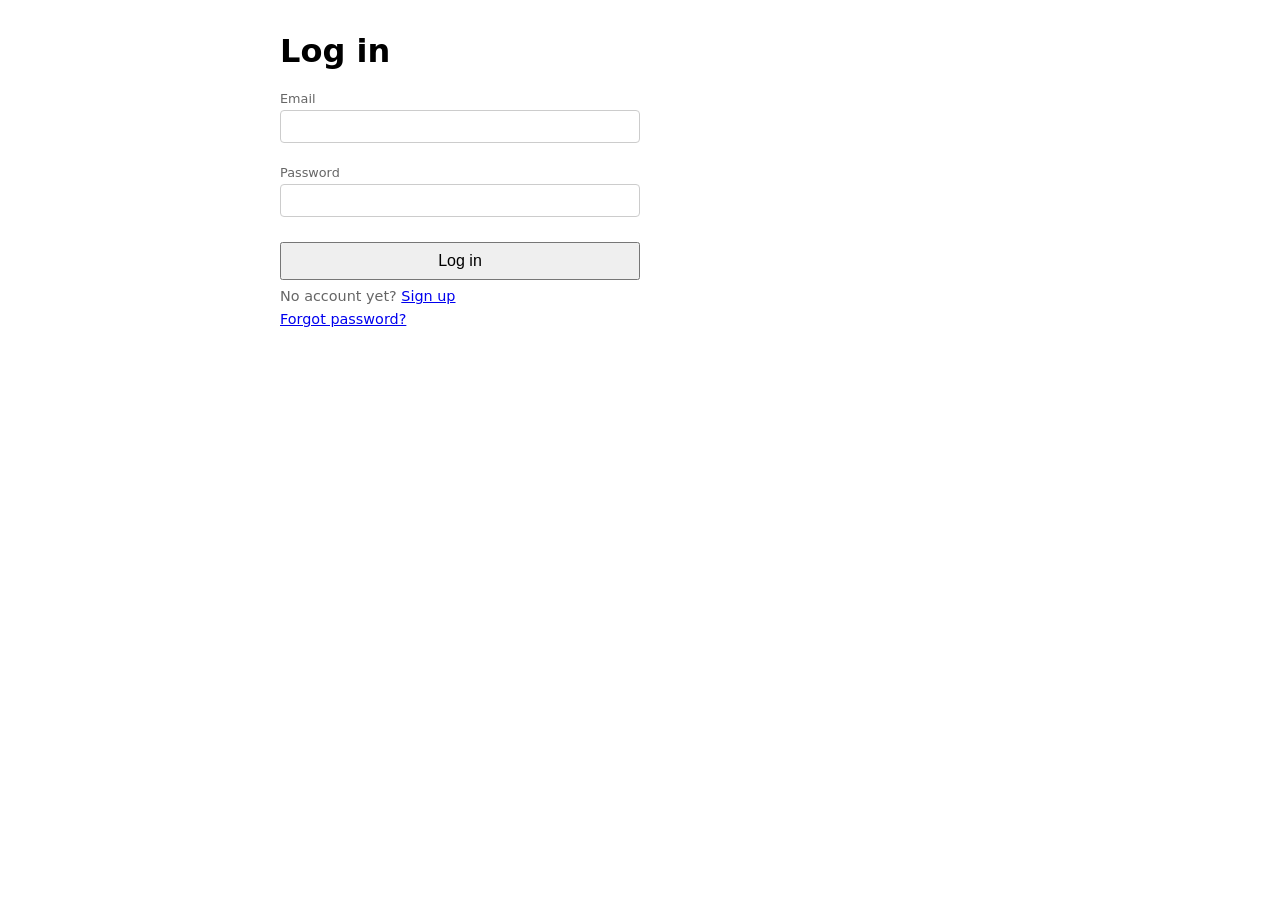
<file: frontend/index.html>
<!doctype html>
<html lang="en">
<head>
  <meta charset="UTF-8" />
  <meta name="viewport" content="width=device-width, initial-scale=1.0" />
  <title>CV Maker - Job Search</title>
  <link rel="stylesheet" href="style.css" />
</head>
<body>
  <main class="container">
    <nav class="top-nav">
      <a href="index.html" class="active">Job Search</a>
      <a href="cv.html">Upload CV</a>
      <a href="learning.html">Skills to Learn</a>
      <a href="jobs.html">Tailored CVs</a>
      <a href="board.html">Board</a>
      <a href="settings.html">Settings</a>
      <span id="account-bar" class="account-bar"></span>
    </nav>
    <h1>Job Search</h1>

    <form id="url-form">
      <input
        type="url"
        id="linkedin-url"
        placeholder="Paste a LinkedIn job search URL to fill the form below"
      />
      <button type="submit">Fill from URL</button>
    </form>
    <p id="url-status"></p>

    <form id="search-form">
      <input type="text" id="search-term" placeholder="Job title or keywords" required />
      <input type="text" id="location" placeholder="Location (optional)" />
      <select id="site-name">
        <option value="indeed" selected>Indeed</option>
        <option value="linkedin">LinkedIn</option>
        <option value="zip_recruiter">ZipRecruiter</option>
        <option value="glassdoor">Glassdoor</option>
        <option value="google">Google</option>
      </select>
      <input
        type="text"
        id="country-indeed"
        placeholder="Country for Indeed/Glassdoor (default USA)"
      />

      <input
        type="number"
        id="hours-old"
        placeholder="Posted within (hours)"
        min="1"
        list="hours-old-presets"
      />
      <datalist id="hours-old-presets">
        <option value="5"></option>
        <option value="24"></option>
        <option value="72"></option>
        <option value="168"></option>
        <option value="720"></option>
      </datalist>

      <select id="job-type">
        <option value="" selected>Any job type</option>
        <option value="fulltime">Full-time</option>
        <option value="parttime">Part-time</option>
        <option value="contract">Contract</option>
        <option value="temporary">Temporary</option>
        <option value="internship">Internship</option>
        <option value="volunteer">Volunteer</option>
      </select>

      <input type="number" id="distance" placeholder="Distance (miles)" min="0" />

      <label><input type="checkbox" id="is-remote" /> Remote only</label>
      <label><input type="checkbox" id="easy-apply" /> Easy apply only</label>

      <input
        type="text"
        id="include-keywords"
        placeholder="Must include (comma-separated)"
      />
      <input
        type="text"
        id="exclude-keywords"
        placeholder="Exclude jobs with (comma-separated)"
      />

      <button type="submit">Search</button>
    </form>
    <p class="hint keyword-hint">
      Include/exclude match against each job's title, description, and
      company — checked after scraping, since most job boards don't
      support this in their own search. Indeed and Glassdoor also search
      a specific country's site — set "Country for Indeed/Glassdoor" to
      match your Location (e.g. "Germany"), or you'll silently get 0
      results even though jobs exist. LinkedIn and Google aren't affected
      by this.
    </p>
    <p id="status"></p>

    <details class="add-job-details">
      <summary>+ Search didn't find it? Add a job from Indeed / Glassdoor / any URL or pasted text</summary>
      <form id="add-job-form" class="cv-edit-form">
        <label class="field"><span>Job URL (optional)</span>
          <div class="url-fetch-row">
            <input type="url" id="add-job-url" placeholder="https://www.indeed.com/viewjob?jk=..." />
            <button type="button" id="fetch-job-url-btn">Fetch details</button>
          </div>
        </label>
        <p id="fetch-job-status" class="hint"></p>
        <label class="field"><span>Job title</span><input type="text" id="add-job-title" required /></label>
        <label class="field"><span>Company</span><input type="text" id="add-job-company" /></label>
        <label class="field"><span>Location</span><input type="text" id="add-job-location" /></label>
        <label class="field"><span>Job description / posting text</span>
          <textarea id="add-job-description" rows="6" placeholder="Paste it here if 'Fetch details' can't reach the page"></textarea>
        </label>
        <button type="button" id="fetch-wrong-btn" class="link-btn" hidden>Does that look wrong? Clear it and paste the title/description in yourself</button>
        <button type="submit">Add to results below</button>
      </form>
    </details>

    <div id="score-bar" class="score-bar" hidden>
      <span>Check match against:</span>
      <select id="score-cv-select"></select>
    </div>
    <p class="hint score-hint" hidden id="score-hint">
      Click "Check match?" on a job you're interested in — only that one
      job gets scored, so you're not spending tokens on results you'd
      skip anyway.
    </p>

    <ul id="results"></ul>
  </main>
  <script src="auth.js"></script>
  <script>if (!requireAuth()) document.querySelector("main").hidden = true;</script>
  <script src="app.js"></script>
</body>
</html>
</file>
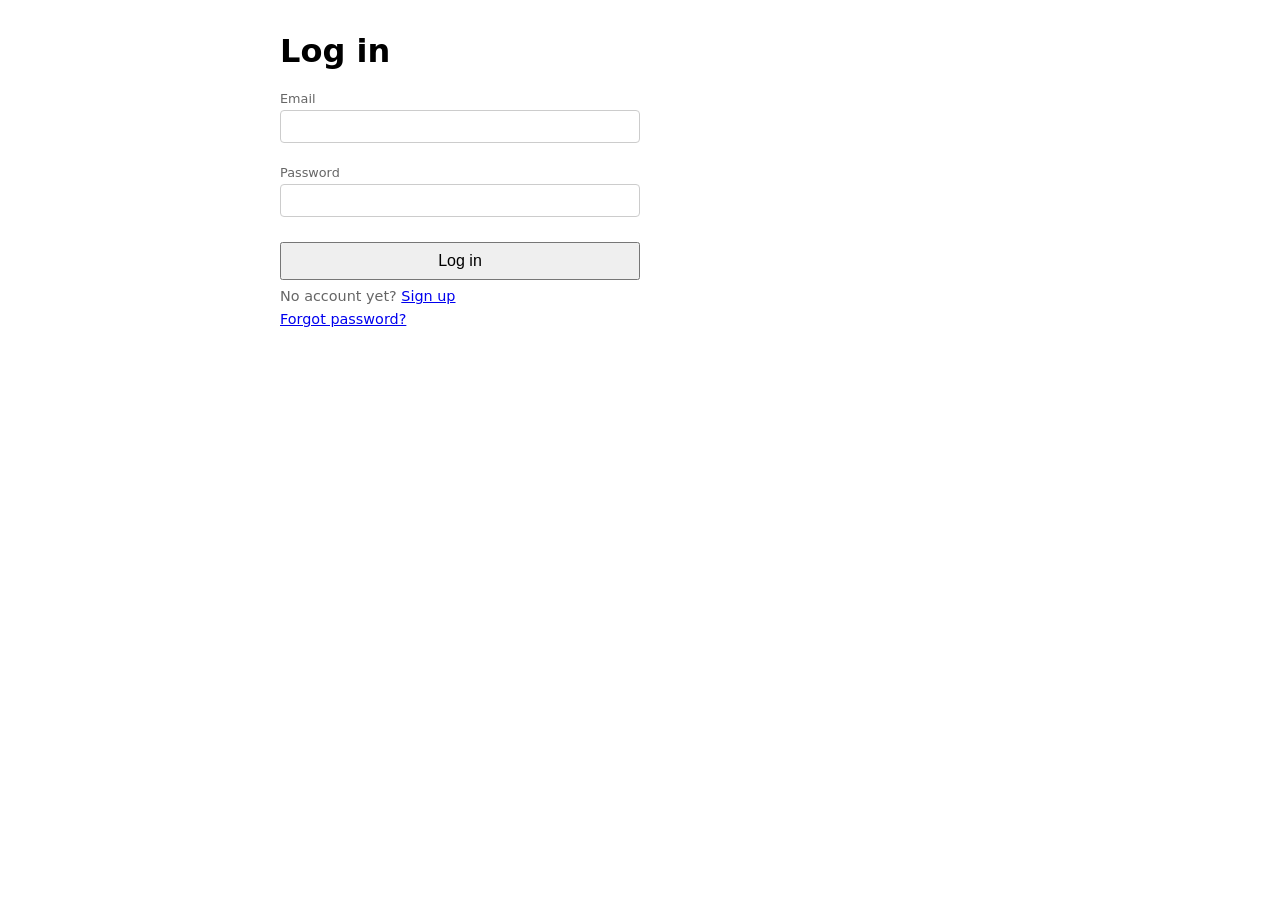
<file: frontend/board.html>
<!doctype html>
<html lang="en">
<head>
  <meta charset="UTF-8" />
  <meta name="viewport" content="width=device-width, initial-scale=1.0" />
  <title>CV Maker - Job Board</title>
  <link rel="stylesheet" href="style.css" />
</head>
<body class="board-page">
  <main class="container board-container">
    <nav class="top-nav">
      <a href="index.html">Job Search</a>
      <a href="cv.html">Upload CV</a>
      <a href="learning.html">Skills to Learn</a>
      <a href="jobs.html">Tailored CVs</a>
      <a href="board.html" class="active">Board</a>
      <a href="settings.html">Settings</a>
      <span id="account-bar" class="account-bar"></span>
    </nav>
    <h1>Job Board</h1>
    <p class="hint">
      Drag a card to move it through your pipeline, or use the arrow buttons
      on smaller screens. Click a card to open the job and its tailored CVs.
    </p>
    <p id="board-status" class="hint"></p>
    <div id="board" class="board"></div>
  </main>
  <script src="auth.js"></script>
  <script>if (!requireAuth()) document.querySelector("main").hidden = true;</script>
  <script src="board.js"></script>
</body>
</html>
</file>
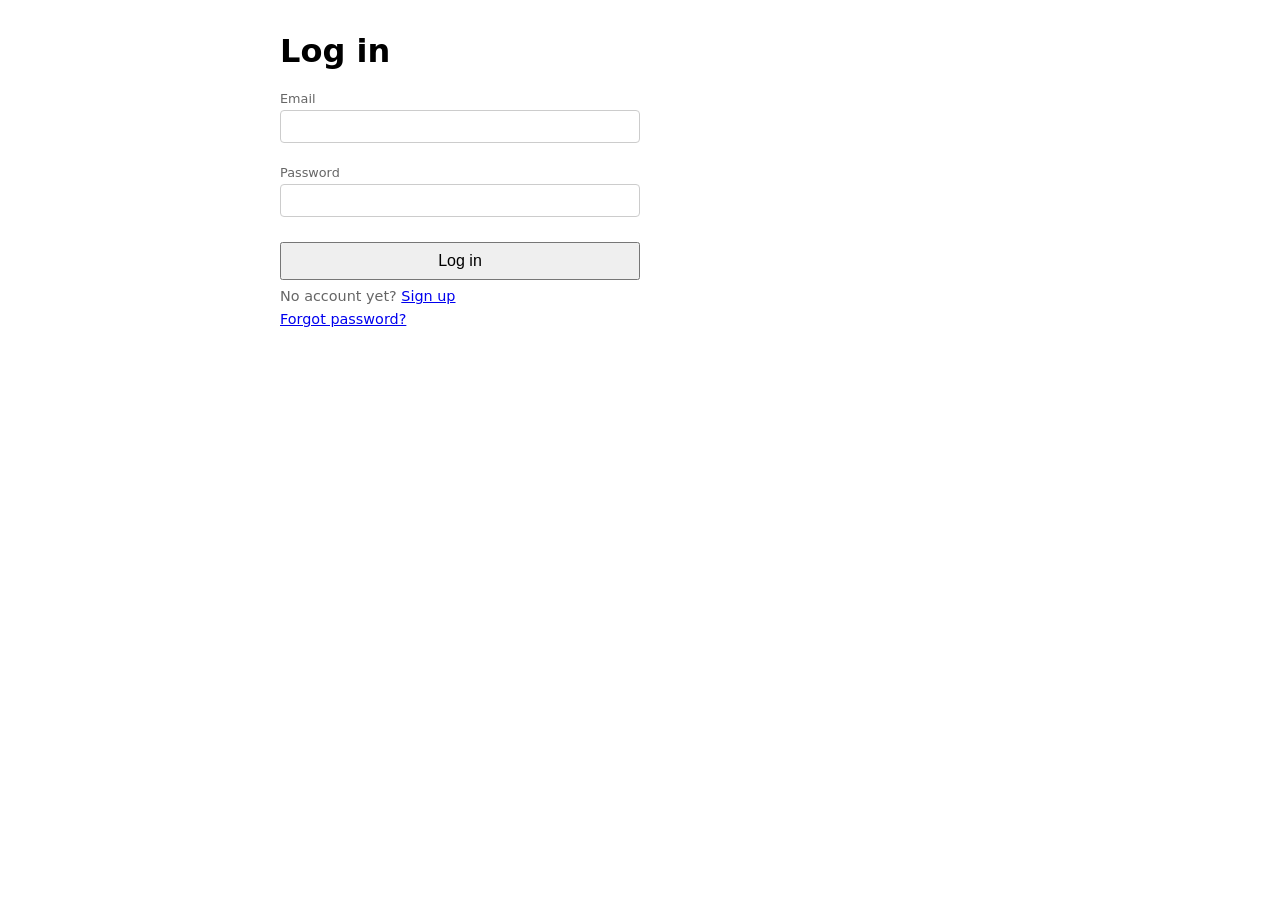
<file: frontend/cv.html>
<!doctype html>
<html lang="en">
<head>
  <meta charset="UTF-8" />
  <meta name="viewport" content="width=device-width, initial-scale=1.0" />
  <title>CV Maker - Upload CV</title>
  <link rel="stylesheet" href="style.css" />
</head>
<body>
  <main class="container">
    <nav class="top-nav">
      <a href="index.html">Job Search</a>
      <a href="cv.html" class="active">Upload CV</a>
      <a href="learning.html">Skills to Learn</a>
      <a href="jobs.html">Tailored CVs</a>
      <a href="board.html">Board</a>
      <a href="settings.html">Settings</a>
      <span id="account-bar" class="account-bar"></span>
    </nav>
    <h1>Upload CV</h1>
    <ol class="csv-steps">
      <li>
        <a id="download-template-link" href="#" download="cv_template.json">Download the JSON template</a>
      </li>
      <li>
        Give it to an AI assistant (ChatGPT, Claude, etc.) along with your
        resume, and ask it to fill in the template — for example:
        <blockquote class="prompt-example">
          "Here's a JSON template for a resume and my resume text/file. Fill
          in the template with my information, following the same
          structure exactly (same keys, same nesting) — add as many
          <code>work_experience</code>/<code>education</code>/
          <code>training_and_projects</code>/<code>languages</code> entries
          and <code>experiences</code> bullets as needed, and give me back
          the completed JSON file."
        </blockquote>
      </li>
      <li>Upload the completed JSON below.</li>
    </ol>

    <form id="cv-upload-form">
      <input type="file" id="cv-file" accept="application/json,.json" />
      <button type="submit">Import JSON</button>
    </form>
    <p id="cv-status"></p>

    <form id="cv-edit-form" class="cv-edit-form" hidden>
      <label class="field">
        <span>CV name</span>
        <input type="text" data-field="filename" placeholder="e.g. My CV" />
      </label>

      <h2>Personal information</h2>
      <div class="field-grid">
        <label class="field"><span>Name</span><input type="text" data-field="personal.name" /></label>
        <label class="field"><span>Email</span><input type="text" data-field="personal.email" /></label>
        <label class="field"><span>Phone</span><input type="text" data-field="personal.phone" /></label>
        <label class="field"><span>Location</span><input type="text" data-field="personal.location" /></label>
      </div>

      <h2>Work experience</h2>
      <div id="work-entries" class="entry-list-edit"></div>
      <button type="button" class="add-entry-btn" id="add-work-btn">+ Add work experience</button>

      <h2>Education</h2>
      <div id="education-entries" class="entry-list-edit"></div>
      <button type="button" class="add-entry-btn" id="add-education-btn">+ Add education</button>

      <h2>Training &amp; projects</h2>
      <div id="training-entries" class="entry-list-edit"></div>
      <button type="button" class="add-entry-btn" id="add-training-btn">+ Add training/project</button>

      <h2>Languages</h2>
      <div id="language-entries" class="entry-list-edit"></div>
      <button type="button" class="add-entry-btn" id="add-language-btn">+ Add language</button>

      <h2>Tools</h2>
      <p class="hint">Grouped by category (e.g. "ai_automation") — add as many categories as you like.</p>
      <div id="tools-container" class="entry-list-edit"></div>
      <button type="button" class="add-entry-btn" id="add-tool-category-btn">+ Add tool category</button>

      <div class="save-bar">
        <button type="submit">Save changes</button>
        <a id="export-json-link" href="#" hidden>Export as JSON</a>
        <span id="save-status"></span>
      </div>
    </form>
  </main>
  <script src="auth.js"></script>
  <script>if (!requireAuth()) document.querySelector("main").hidden = true;</script>
  <script src="cv.js"></script>
</body>
</html>
</file>
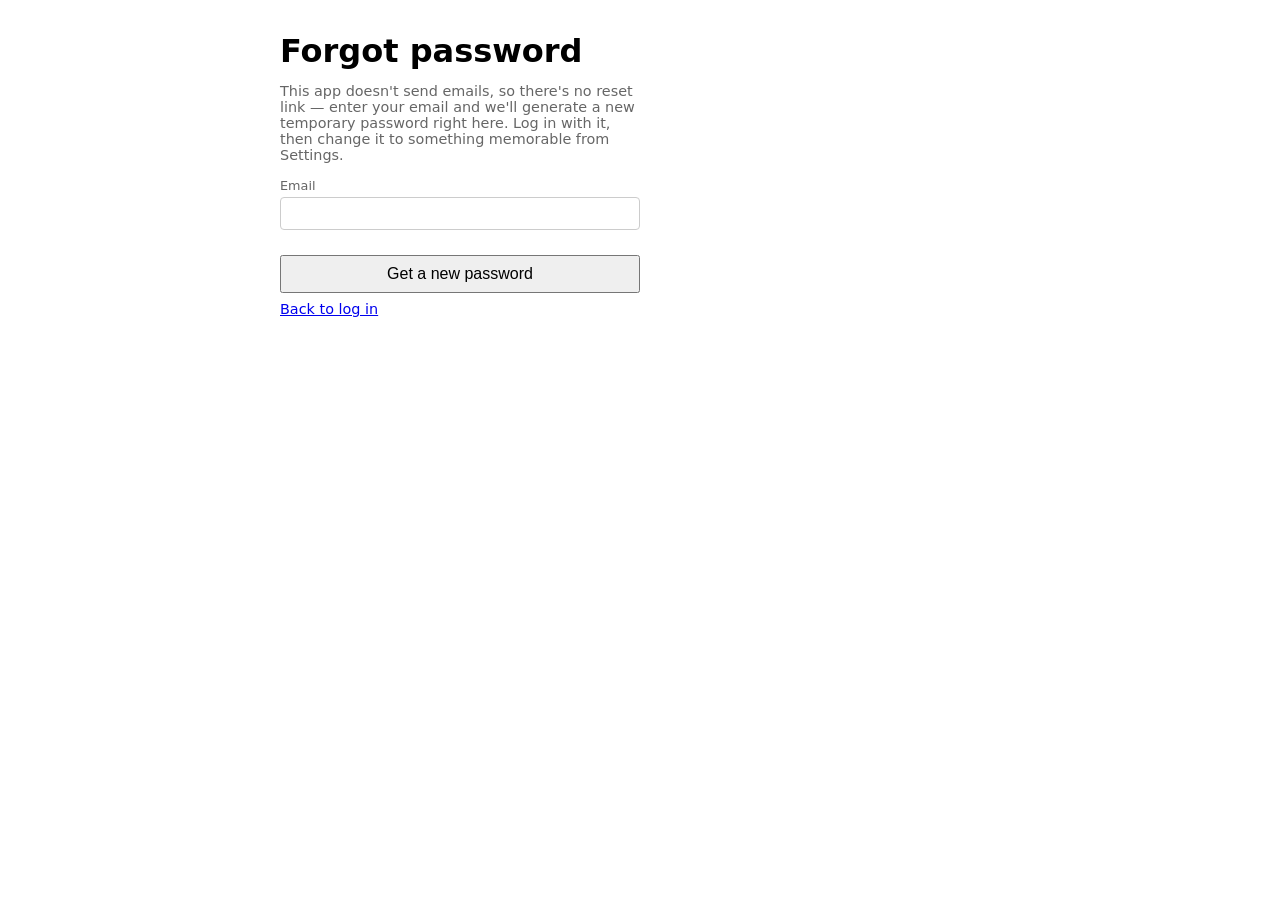
<file: frontend/forgot-password.html>
<!doctype html>
<html lang="en">
<head>
  <meta charset="UTF-8" />
  <meta name="viewport" content="width=device-width, initial-scale=1.0" />
  <title>CV Maker - Forgot Password</title>
  <link rel="stylesheet" href="style.css" />
</head>
<body>
  <main class="container auth-container">
    <h1>Forgot password</h1>
    <p class="hint">
      This app doesn't send emails, so there's no reset link — enter your
      email and we'll generate a new temporary password right here.
      Log in with it, then change it to something memorable from Settings.
    </p>
    <form id="forgot-form" class="auth-form">
      <label class="field">
        <span>Email</span>
        <input type="email" id="forgot-email" required autocomplete="email" />
      </label>
      <button type="submit">Get a new password</button>
    </form>
    <p id="forgot-status" class="hint"></p>
    <div id="temp-password-box" class="temp-password-box" hidden>
      <p class="hint">Your new temporary password:</p>
      <p id="temp-password-value" class="temp-password-value"></p>
      <p class="hint">Copy it now, then <a href="login.html">log in</a> and change it in Settings.</p>
    </div>
    <p class="hint"><a href="login.html">Back to log in</a></p>
  </main>
  <script src="auth.js"></script>
  <script>
    const forgotForm = document.getElementById("forgot-form");
    const forgotStatusEl = document.getElementById("forgot-status");
    const tempPasswordBox = document.getElementById("temp-password-box");
    const tempPasswordValue = document.getElementById("temp-password-value");

    forgotForm.addEventListener("submit", async (event) => {
      event.preventDefault();
      const email = document.getElementById("forgot-email").value.trim();
      forgotStatusEl.textContent = "Generating a new password…";
      tempPasswordBox.hidden = true;

      try {
        const response = await fetch(`${API_BASE}/api/auth/forgot-password`, {
          method: "POST",
          headers: { "Content-Type": "application/json" },
          body: JSON.stringify({ email }),
        });
        if (!response.ok) {
          const errorBody = await response.json().catch(() => ({}));
          throw new Error(errorBody.detail || `Request failed with ${response.status}`);
        }
        const data = await response.json();
        forgotStatusEl.textContent = "";
        tempPasswordValue.textContent = data.temporary_password;
        tempPasswordBox.hidden = false;
      } catch (err) {
        forgotStatusEl.textContent = `Error: ${err.message}`;
      }
    });
  </script>
</body>
</html>
</file>
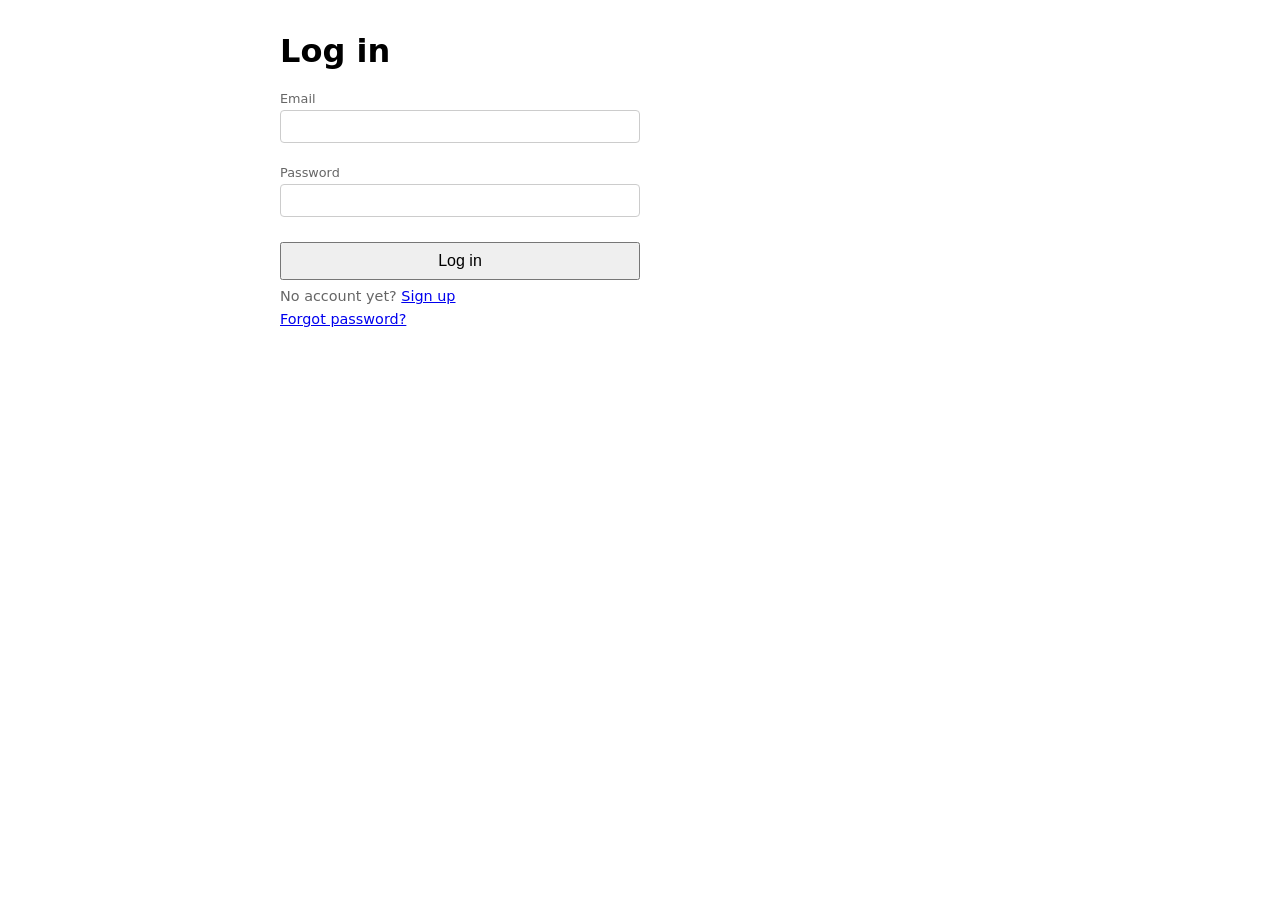
<file: frontend/job-detail.html>
<!doctype html>
<html lang="en">
<head>
  <meta charset="UTF-8" />
  <meta name="viewport" content="width=device-width, initial-scale=1.0" />
  <title>CV Maker - Tailored CV</title>
  <link rel="stylesheet" href="style.css" />
</head>
<body>
  <main class="container tailoring-page">
    <nav class="top-nav no-print">
      <a href="index.html">Job Search</a>
      <a href="cv.html">Upload CV</a>
      <a href="learning.html">Skills to Learn</a>
      <a href="jobs.html" class="active">Tailored CVs</a>
      <a href="board.html">Board</a>
      <a href="settings.html">Settings</a>
      <span id="account-bar" class="account-bar"></span>
    </nav>

    <div class="no-print">
      <p><a href="jobs.html">&larr; Back to Tailored CVs</a></p>
      <h1 id="job-title-heading">Loading…</h1>
      <p id="job-meta" class="hint"></p>

      <section id="match-section">
        <h2>Resume Match</h2>
        <p id="match-status" class="hint">Analyzing…</p>
        <div id="match-content" hidden>
          <div class="match-score-row">
            <div class="match-score-bar"><div id="match-score-fill" class="match-score-fill"></div></div>
            <span id="match-score-label" class="match-score-label"></span>
          </div>
          <div class="match-columns">
            <div>
              <h3 class="match-col-strong">Strong matches</h3>
              <ul id="match-strong" class="match-col-list"></ul>
            </div>
            <div>
              <h3 class="match-col-partial">Partial</h3>
              <ul id="match-partial" class="match-col-list"></ul>
            </div>
            <div>
              <h3 class="match-col-missing">Missing</h3>
              <ul id="match-missing" class="missing-list"></ul>
              <p class="hint">Missing doesn't mean disqualifying — it's just what we couldn't find evidence for.</p>
            </div>
          </div>
          <p id="match-ats" class="hint"></p>
        </div>
      </section>

      <section id="evidence-section" hidden>
        <h2>Which experience was used
          <button id="toggle-evidence-btn" class="link-btn" type="button">Show details</button>
        </h2>
        <div id="evidence-list" class="entry-list-edit" hidden></div>
      </section>

      <section id="generate-section">
        <button id="generate-btn" type="button" class="add-entry-btn" disabled>Generate Tailored CV</button>
        <p id="generate-status" class="hint"></p>
      </section>
    </div>

    <section id="cv-review-section" hidden>
      <div class="tailoring-layout">
        <div class="cv-preview-col">
          <div class="cv-preview-toolbar no-print">
            <select id="version-select"></select>
            <button id="edit-toggle-btn" type="button" class="add-entry-btn">Edit</button>
            <button id="save-cv-btn" type="button" class="add-entry-btn" hidden>Save changes</button>
            <a id="export-cv-link" href="#" class="add-entry-btn">Export JSON</a>
            <button id="print-cv-btn" type="button" class="add-entry-btn">Print / Save PDF</button>
          </div>
          <p id="cv-save-status" class="hint no-print"></p>
          <div id="cv-preview" class="cv-document"></div>
        </div>
        <aside class="cv-sidebar no-print">
          <h3>Generation info</h3>
          <dl id="sidebar-info" class="sidebar-dl"></dl>
        </aside>
      </div>
    </section>
  </main>
  <script src="auth.js"></script>
  <script>if (!requireAuth()) document.querySelector("main").hidden = true;</script>
  <script src="job-detail.js"></script>
</body>
</html>
</file>
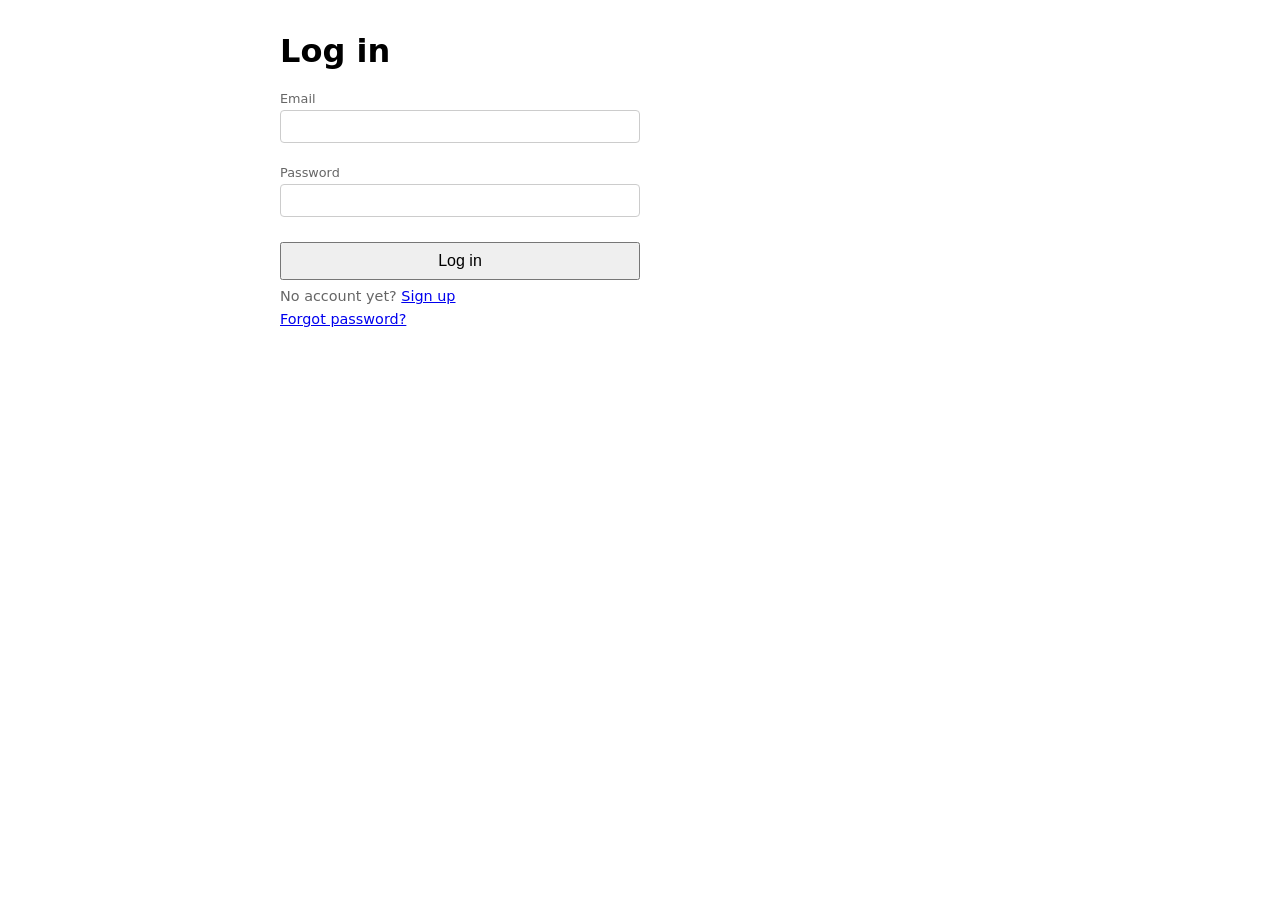
<file: frontend/jobs.html>
<!doctype html>
<html lang="en">
<head>
  <meta charset="UTF-8" />
  <meta name="viewport" content="width=device-width, initial-scale=1.0" />
  <title>CV Maker - Tailored CVs</title>
  <link rel="stylesheet" href="style.css" />
</head>
<body>
  <main class="container">
    <nav class="top-nav">
      <a href="index.html">Job Search</a>
      <a href="cv.html">Upload CV</a>
      <a href="learning.html">Skills to Learn</a>
      <a href="jobs.html" class="active">Tailored CVs</a>
      <a href="board.html">Board</a>
      <a href="settings.html">Settings</a>
      <span id="account-bar" class="account-bar"></span>
    </nav>
    <h1>Tailored CVs</h1>
    <p class="hint">
      Jobs you've saved for tailoring. Open one to see how your resume
      matches, then generate a CV built specifically for it. This also
      works for Indeed, Glassdoor, or any job board that Job Search can't
      scrape directly — paste the listing's URL or its text below.
    </p>

    <details class="add-job-details" open>
      <summary>+ Add a job from Indeed / Glassdoor / any URL or pasted text</summary>
      <form id="add-job-form" class="cv-edit-form">
        <label class="field"><span>CV to use</span>
          <select id="add-job-cv-select"></select>
        </label>
        <label class="field"><span>Job URL (optional)</span>
          <div class="url-fetch-row">
            <input type="url" id="add-job-url" placeholder="https://www.indeed.com/viewjob?jk=..." />
            <button type="button" id="fetch-job-url-btn">Fetch details</button>
          </div>
        </label>
        <p id="fetch-job-status" class="hint"></p>
        <label class="field"><span>Job title</span><input type="text" id="add-job-title" required /></label>
        <label class="field"><span>Company</span><input type="text" id="add-job-company" /></label>
        <label class="field"><span>Location</span><input type="text" id="add-job-location" /></label>
        <label class="field"><span>Job description / posting text</span>
          <textarea id="add-job-description" rows="6" placeholder="Paste it here if 'Fetch details' can't reach the page"></textarea>
        </label>
        <button type="button" id="fetch-wrong-btn" class="link-btn" hidden>Does that look wrong? Clear it and paste the title/description in yourself</button>
        <button type="submit">Save &amp; analyze</button>
      </form>
      <p id="add-job-status" class="hint"></p>
    </details>

    <ul id="jobs-list" class="entry-list-edit"></ul>
    <p id="jobs-status" class="hint"></p>
  </main>
  <script src="auth.js"></script>
  <script>if (!requireAuth()) document.querySelector("main").hidden = true;</script>
  <script src="jobs.js"></script>
</body>
</html>
</file>
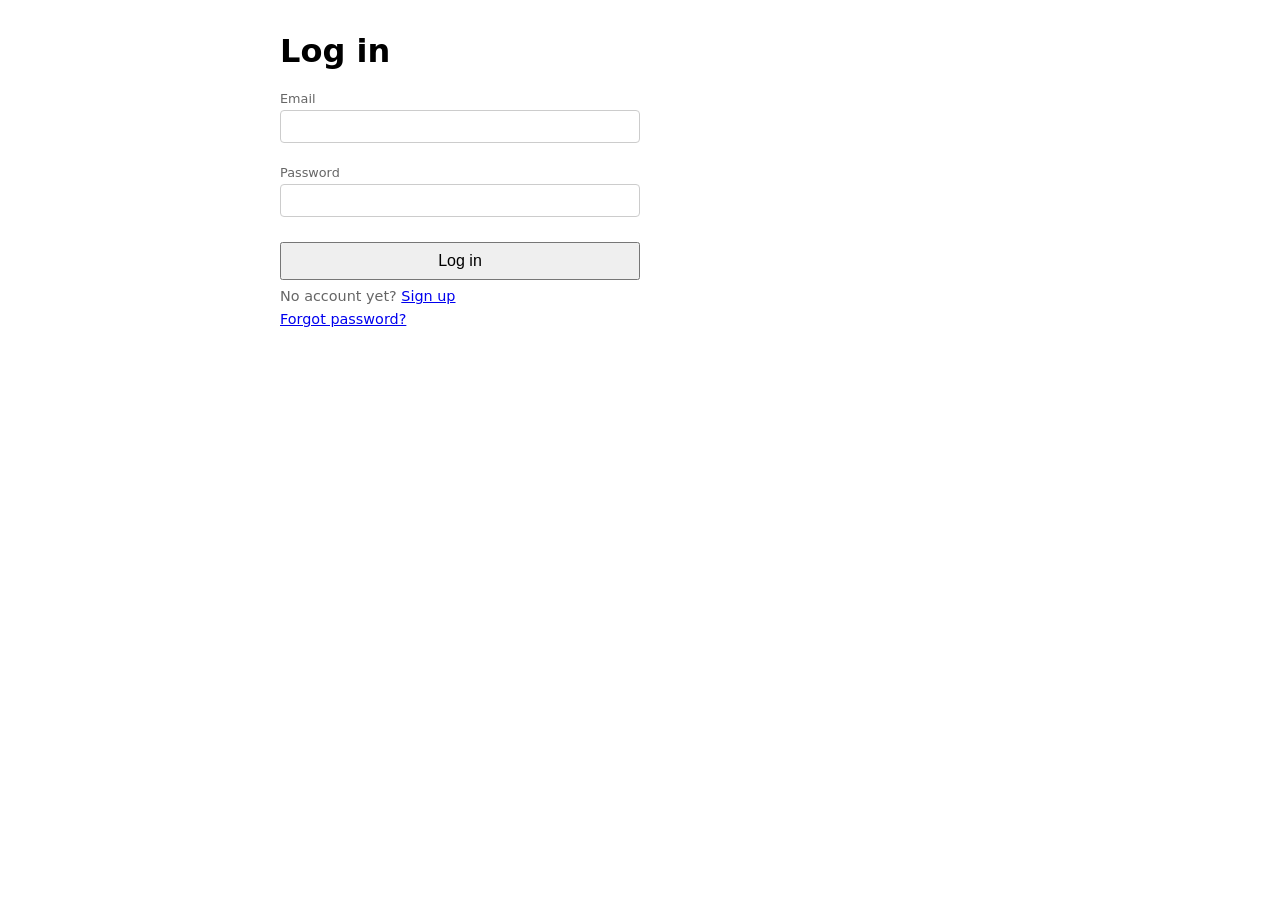
<file: frontend/learning.html>
<!doctype html>
<html lang="en">
<head>
  <meta charset="UTF-8" />
  <meta name="viewport" content="width=device-width, initial-scale=1.0" />
  <title>CV Maker - Skills to Learn</title>
  <link rel="stylesheet" href="style.css" />
</head>
<body>
  <main class="container">
    <nav class="top-nav">
      <a href="index.html">Job Search</a>
      <a href="cv.html">Upload CV</a>
      <a href="learning.html" class="active">Skills to Learn</a>
      <a href="jobs.html">Tailored CVs</a>
      <a href="board.html">Board</a>
      <a href="settings.html">Settings</a>
      <span id="account-bar" class="account-bar"></span>
    </nav>
    <h1>Skills to Learn</h1>
    <p class="hint">
      Things you don't have yet, flagged while checking job matches. The
      "seen" count goes up each time the same gap turns up again from a
      different job — a good signal for what's worth prioritizing.
    </p>

    <div class="score-bar" id="learning-cv-bar">
      <span>CV:</span>
      <select id="learning-cv-select"></select>
    </div>
    <p id="learning-status" class="hint"></p>

    <ul id="learning-list"></ul>
  </main>
  <script src="auth.js"></script>
  <script>if (!requireAuth()) document.querySelector("main").hidden = true;</script>
  <script src="learning.js"></script>
</body>
</html>
</file>
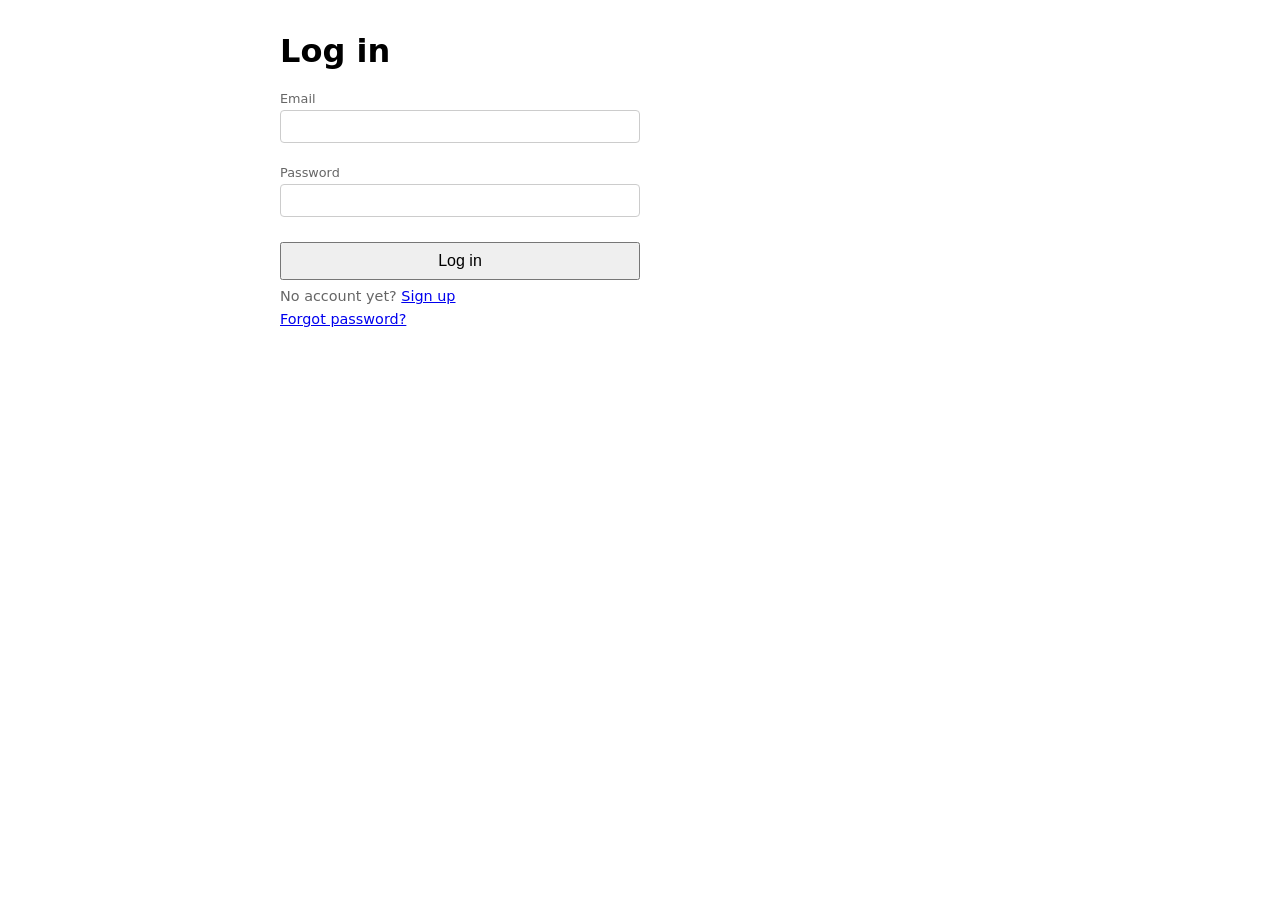
<file: frontend/login.html>
<!doctype html>
<html lang="en">
<head>
  <meta charset="UTF-8" />
  <meta name="viewport" content="width=device-width, initial-scale=1.0" />
  <title>CV Maker - Log In</title>
  <link rel="stylesheet" href="style.css" />
</head>
<body>
  <main class="container auth-container">
    <h1>Log in</h1>
    <form id="login-form" class="auth-form">
      <label class="field">
        <span>Email</span>
        <input type="email" id="login-email" required autocomplete="email" />
      </label>
      <label class="field">
        <span>Password</span>
        <input type="password" id="login-password" required autocomplete="current-password" />
      </label>
      <button type="submit">Log in</button>
    </form>
    <p id="login-status" class="hint"></p>
    <p class="hint">No account yet? <a href="signup.html">Sign up</a></p>
    <p class="hint"><a href="forgot-password.html">Forgot password?</a></p>
  </main>
  <script src="auth.js"></script>
  <script>
    const loginForm = document.getElementById("login-form");
    const loginStatusEl = document.getElementById("login-status");

    loginForm.addEventListener("submit", async (event) => {
      event.preventDefault();
      const email = document.getElementById("login-email").value.trim();
      const password = document.getElementById("login-password").value;
      loginStatusEl.textContent = "Logging in…";

      try {
        const response = await fetch(`${API_BASE}/api/auth/login`, {
          method: "POST",
          headers: { "Content-Type": "application/json" },
          body: JSON.stringify({ email, password }),
        });
        if (!response.ok) {
          const errorBody = await response.json().catch(() => ({}));
          throw new Error(errorBody.detail || `Request failed with ${response.status}`);
        }
        const data = await response.json();
        setSession(data.access_token, data.email);
        const params = new URLSearchParams(window.location.search);
        window.location.href = params.get("next") || "index.html";
      } catch (err) {
        loginStatusEl.textContent = `Error: ${err.message}`;
      }
    });

    if (getToken()) window.location.href = "index.html";
  </script>
</body>
</html>
</file>
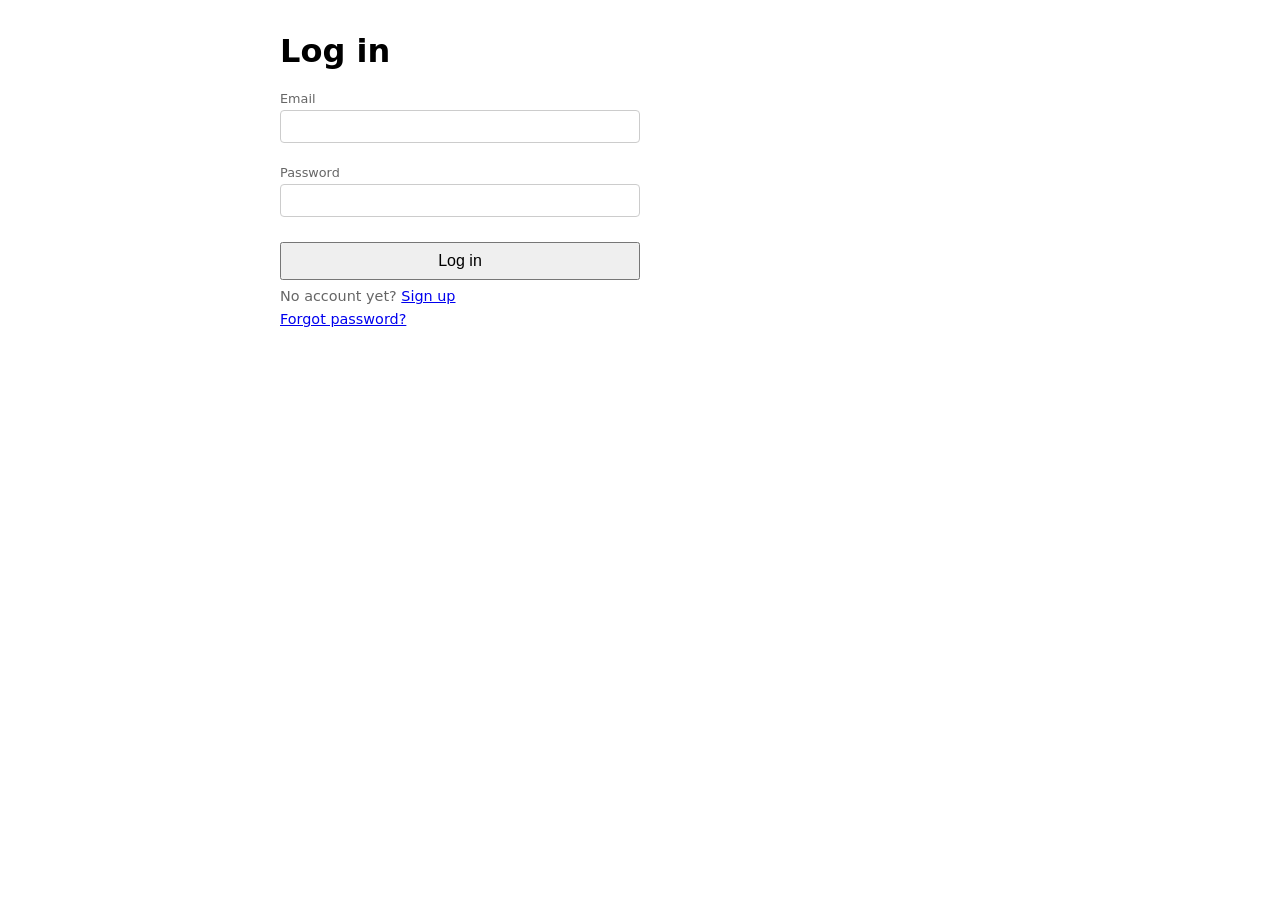
<file: frontend/settings.html>
<!doctype html>
<html lang="en">
<head>
  <meta charset="UTF-8" />
  <meta name="viewport" content="width=device-width, initial-scale=1.0" />
  <title>CV Maker - Settings</title>
  <link rel="stylesheet" href="style.css" />
</head>
<body>
  <main class="container">
    <nav class="top-nav">
      <a href="index.html">Job Search</a>
      <a href="cv.html">Upload CV</a>
      <a href="learning.html">Skills to Learn</a>
      <a href="jobs.html">Tailored CVs</a>
      <a href="board.html">Board</a>
      <a href="settings.html" class="active">Settings</a>
      <span id="account-bar" class="account-bar"></span>
    </nav>
    <h1>Settings</h1>

    <h2>AI provider</h2>
    <p class="hint">
      Every AI feature in this app — job match scoring, job analysis,
      resume matching, and tailored CV generation — uses this setting.
      Bring your own API key if you'd rather not use the app's shared
      key (or the shared key isn't set at all).
    </p>

    <form id="settings-form" class="cv-edit-form">
      <label class="field">
        <span>Provider</span>
        <select id="provider-select">
          <option value="anthropic">Anthropic (Claude)</option>
          <option value="deepseek">DeepSeek</option>
        </select>
      </label>

      <label class="field">
        <span>API key</span>
        <input type="password" id="api-key-input" placeholder="Enter a new key to replace the saved one" autocomplete="off" />
      </label>
      <p id="key-status" class="hint"></p>

      <div class="save-bar">
        <button type="submit">Save</button>
        <button type="button" id="remove-key-btn" class="remove-entry">Remove saved key</button>
        <span id="settings-status"></span>
      </div>
    </form>

    <p class="hint">
      Keys are stored encrypted and are never shown back in full. Without
      a saved key, DeepSeek can't be used and Anthropic falls back to
      this deployment's own key (if the administrator set one).
    </p>

    <h2>Change password</h2>
    <form id="password-form" class="cv-edit-form">
      <label class="field">
        <span>Current password</span>
        <input type="password" id="current-password-input" required autocomplete="current-password" />
      </label>
      <label class="field">
        <span>New password</span>
        <input type="password" id="new-password-input" required autocomplete="new-password" minlength="8" />
      </label>
      <p class="hint">At least 8 characters.</p>
      <div class="save-bar">
        <button type="submit">Change password</button>
        <span id="password-status"></span>
      </div>
    </form>
  </main>
  <script src="auth.js"></script>
  <script>if (!requireAuth()) document.querySelector("main").hidden = true;</script>
  <script src="settings.js"></script>
</body>
</html>
</file>
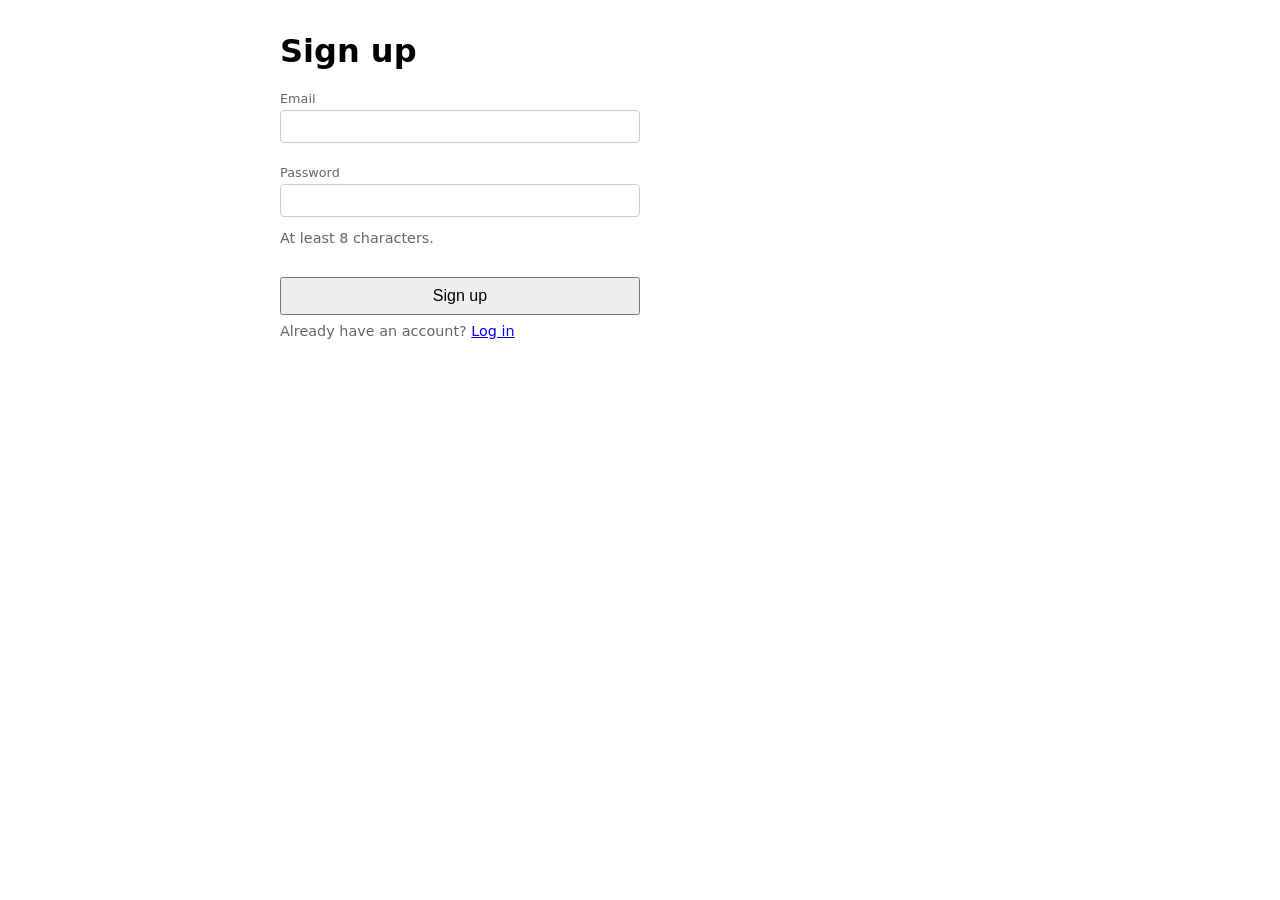
<file: frontend/signup.html>
<!doctype html>
<html lang="en">
<head>
  <meta charset="UTF-8" />
  <meta name="viewport" content="width=device-width, initial-scale=1.0" />
  <title>CV Maker - Sign Up</title>
  <link rel="stylesheet" href="style.css" />
</head>
<body>
  <main class="container auth-container">
    <h1>Sign up</h1>
    <form id="signup-form" class="auth-form">
      <label class="field">
        <span>Email</span>
        <input type="email" id="signup-email" required autocomplete="email" />
      </label>
      <label class="field">
        <span>Password</span>
        <input type="password" id="signup-password" required autocomplete="new-password" minlength="8" />
      </label>
      <p class="hint">At least 8 characters.</p>
      <button type="submit">Sign up</button>
    </form>
    <p id="signup-status" class="hint"></p>
    <p class="hint">Already have an account? <a href="login.html">Log in</a></p>
  </main>
  <script src="auth.js"></script>
  <script>
    const signupForm = document.getElementById("signup-form");
    const signupStatusEl = document.getElementById("signup-status");

    signupForm.addEventListener("submit", async (event) => {
      event.preventDefault();
      const email = document.getElementById("signup-email").value.trim();
      const password = document.getElementById("signup-password").value;
      signupStatusEl.textContent = "Creating account…";

      try {
        const response = await fetch(`${API_BASE}/api/auth/signup`, {
          method: "POST",
          headers: { "Content-Type": "application/json" },
          body: JSON.stringify({ email, password }),
        });
        if (!response.ok) {
          const errorBody = await response.json().catch(() => ({}));
          const detail = Array.isArray(errorBody.detail)
            ? errorBody.detail.map((d) => d.msg).join(" ")
            : errorBody.detail;
          throw new Error(detail || `Request failed with ${response.status}`);
        }
        const data = await response.json();
        setSession(data.access_token, data.email);
        window.location.href = "index.html";
      } catch (err) {
        signupStatusEl.textContent = `Error: ${err.message}`;
      }
    });

    if (getToken()) window.location.href = "index.html";
  </script>
</body>
</html>
</file>
<file: frontend/style.css>
body {
  font-family: system-ui, sans-serif;
  max-width: 720px;
  margin: 2rem auto;
  padding: 0 1rem;
}

/* The hidden attribute must always win, no matter what display value a
   more specific selector sets on the same element (flex containers,
   form { display: flex } etc. all silently defeat plain [hidden]
   otherwise — see the .cv-edit-form / .score-bar / .missing-actions
   history in this file). */
[hidden] {
  display: none !important;
}

.container form {
  display: flex;
  gap: 0.5rem;
  flex-wrap: wrap;
  align-items: center;
  margin-bottom: 1rem;
}

.container input,
.container select,
.container button {
  padding: 0.5rem;
  font-size: 1rem;
}

.container input[type="number"] {
  width: 8rem;
}

.container label {
  display: inline-flex;
  align-items: center;
  gap: 0.25rem;
  font-size: 0.9rem;
}

#results .meta {
  color: #666;
  font-size: 0.85rem;
  margin: 0 0 0.25rem;
}

#url-form {
  padding-bottom: 0.75rem;
  border-bottom: 1px solid #ddd;
  margin-bottom: 1rem;
}

#url-form input[type="url"] {
  flex: 1;
  min-width: 16rem;
}

#url-status {
  margin: -0.5rem 0 1rem;
  font-size: 0.85rem;
  color: #666;
}

#results {
  list-style: none;
  padding: 0;
}

#results li {
  border: 1px solid #ddd;
  border-radius: 6px;
  padding: 0.75rem 1rem;
  margin-bottom: 0.75rem;
}

#results li h3 {
  margin: 0 0 0.25rem;
}

#results li a {
  color: #2563eb;
}

.top-nav {
  display: flex;
  gap: 1rem;
  margin-bottom: 1rem;
  padding-bottom: 0.75rem;
  border-bottom: 1px solid #ddd;
}

.top-nav a {
  color: #666;
  text-decoration: none;
  font-size: 0.9rem;
}

.top-nav a.active {
  color: #111;
  font-weight: 600;
}

.account-bar {
  margin-left: auto;
  display: flex;
  align-items: center;
  gap: 0.5rem;
  font-size: 0.85rem;
  color: #666;
}

.auth-container {
  max-width: 360px;
}

.container form.auth-form {
  display: flex;
  flex-direction: column;
  align-items: stretch;
  gap: 0.75rem;
}

.auth-form button {
  margin-top: 0.25rem;
}

.temp-password-box {
  margin-top: 1rem;
  padding: 0.75rem 1rem;
  border: 1px solid #16a34a;
  border-radius: 6px;
  background: #f0fdf4;
}

.temp-password-value {
  font-family: ui-monospace, monospace;
  font-size: 1.1rem;
  font-weight: 600;
  user-select: all;
  margin: 0.25rem 0;
}

.hint {
  color: #666;
  font-size: 0.9rem;
  margin-top: -0.5rem;
}

.keyword-hint {
  margin: -0.5rem 0 1rem;
  font-size: 0.8rem;
}

#include-keywords,
#exclude-keywords {
  min-width: 14rem;
  flex: 1;
}

.container form.cv-edit-form {
  display: block;
}

.score-bar {
  display: flex;
  align-items: center;
  gap: 0.5rem;
  margin-bottom: 1rem;
}

.score-bar select {
  padding: 0.4rem 0.5rem;
}

.score-hint {
  margin: -0.5rem 0 1rem;
  font-size: 0.8rem;
}

.check-match-btn {
  font-size: 0.85rem;
  padding: 0.3rem 0.7rem;
  margin: 0.25rem 0;
  border: 1px solid #999;
  border-radius: 4px;
  background: none;
  cursor: pointer;
}

.check-match-btn:disabled {
  opacity: 0.6;
  cursor: default;
}

.score-error {
  font-size: 0.8rem;
  color: #991b1b;
  margin-left: 0.5rem;
}

.score-badge {
  display: inline-block;
  font-weight: 600;
  font-size: 0.85rem;
  padding: 0.15rem 0.6rem;
  border-radius: 999px;
  margin: 0.25rem 0;
}

.score-strong {
  background: #dcfce7;
  color: #166534;
}

.score-good {
  background: #dbeafe;
  color: #1e40af;
}

.score-stretch {
  background: #fef3c7;
  color: #92400e;
}

.score-weak {
  background: #fee2e2;
  color: #991b1b;
}

.score-reasoning {
  font-size: 0.85rem;
  color: #444;
  margin: 0.25rem 0;
}

.missing-gaps {
  background: #fff7f7;
  border: 1px solid #fecaca;
  border-radius: 6px;
  padding: 0.5rem 0.75rem;
  margin: 0.4rem 0;
}

.missing-label {
  font-size: 0.8rem;
  color: #991b1b;
  margin: 0 0 0.3rem;
  font-weight: 600;
}

.missing-list {
  list-style: none;
  padding: 0;
  margin: 0 0 0.5rem;
  font-size: 0.85rem;
}

.missing-item {
  padding: 0.4rem 0;
  border-bottom: 1px solid #fde2e2;
}

.missing-item:last-child {
  border-bottom: none;
}

.missing-text {
  display: block;
  margin-bottom: 0.3rem;
}

.missing-actions:not([hidden]) {
  display: flex;
  flex-wrap: wrap;
  gap: 0.4rem;
}

.missing-have-btn,
.missing-learn-btn,
.missing-ignore-btn,
.missing-have-save-btn {
  font-size: 0.75rem;
  padding: 0.25rem 0.55rem;
  border: 1px solid #ccc;
  border-radius: 4px;
  background: none;
  cursor: pointer;
}

.missing-have-form:not([hidden]) {
  display: flex;
  flex-wrap: wrap;
  gap: 0.4rem;
  margin-top: 0.4rem;
}

.missing-have-input {
  flex: 2;
  min-width: 10rem;
  font-size: 0.8rem;
  padding: 0.3rem 0.5rem;
  border: 1px solid #ccc;
  border-radius: 4px;
}

.missing-have-category {
  flex: 1;
  min-width: 6rem;
  font-size: 0.8rem;
  padding: 0.3rem 0.5rem;
  border: 1px solid #ccc;
  border-radius: 4px;
}

.missing-item-status {
  display: block;
  font-size: 0.75rem;
  color: #666;
  margin-top: 0.2rem;
}

.cv-edit-form h2 {
  font-size: 1rem;
  margin: 1.5rem 0 0.5rem;
  border-bottom: 1px solid #eee;
  padding-bottom: 0.25rem;
}

.cv-edit-form h2:first-of-type {
  margin-top: 1rem;
}

.container label.field {
  display: flex;
  flex-direction: column;
  align-items: stretch;
  gap: 0.25rem;
  font-size: 0.85rem;
  color: #444;
  margin-bottom: 0.6rem;
}

.field span {
  font-size: 0.8rem;
  color: #666;
}

.field input,
.field textarea {
  font-family: inherit;
  font-size: 0.95rem;
  padding: 0.4rem 0.5rem;
  border: 1px solid #ccc;
  border-radius: 4px;
  width: 100%;
  box-sizing: border-box;
}

.field textarea {
  resize: vertical;
}

.field-grid {
  display: grid;
  grid-template-columns: repeat(2, 1fr);
  gap: 0 1rem;
}

.hint-field .hint {
  margin: 0;
}

.entry-list-edit {
  display: flex;
  flex-direction: column;
  gap: 0.75rem;
  margin-bottom: 0.5rem;
}

.entry-card {
  border: 1px solid #ddd;
  border-radius: 6px;
  padding: 0.75rem 1rem;
}

.entry-card .field:last-of-type {
  margin-bottom: 0.5rem;
}

.remove-entry {
  font-size: 0.8rem;
  background: none;
  border: 1px solid #ddd;
  border-radius: 4px;
  padding: 0.3rem 0.6rem;
  cursor: pointer;
  color: #b91c1c;
}

.add-entry-btn {
  background: none;
  border: 1px dashed #999;
  border-radius: 4px;
  padding: 0.4rem 0.8rem;
  cursor: pointer;
  font-size: 0.9rem;
}

.save-bar {
  display: flex;
  align-items: center;
  gap: 0.75rem;
  margin-top: 1.5rem;
  padding-top: 1rem;
  border-top: 1px solid #eee;
}

.save-bar button {
  padding: 0.5rem 1.2rem;
  font-size: 1rem;
}

#save-status {
  font-size: 0.85rem;
  color: #666;
}

.csv-steps {
  padding-left: 1.2rem;
  margin: 0.5rem 0 1rem;
  font-size: 0.9rem;
  color: #333;
}

.csv-steps li {
  margin-bottom: 0.6rem;
}

.prompt-example {
  margin: 0.4rem 0 0;
  padding: 0.5rem 0.75rem;
  background: #f8fafc;
  border-left: 3px solid #ccc;
  font-size: 0.85rem;
  color: #444;
}

.prompt-example code {
  background: #eef2f7;
  padding: 0 0.2rem;
  border-radius: 3px;
  font-size: 0.8rem;
}

#export-json-link {
  font-size: 0.9rem;
}

.entry-card h4 {
  font-size: 0.85rem;
  margin: 0.75rem 0 0.4rem;
  color: #555;
}

.experiences-list {
  display: flex;
  flex-direction: column;
  gap: 0.5rem;
  margin-bottom: 0.4rem;
}

.experience-item {
  border: 1px solid #e5e5e5;
  border-radius: 6px;
  padding: 0.5rem 0.6rem;
  background: #fafafa;
}

.experience-item textarea,
.experience-item input {
  width: 100%;
  box-sizing: border-box;
  font-family: inherit;
  font-size: 0.9rem;
  padding: 0.35rem 0.5rem;
  border: 1px solid #ccc;
  border-radius: 4px;
  margin-bottom: 0.35rem;
}

.add-exp-btn {
  font-size: 0.8rem;
  padding: 0.3rem 0.6rem;
  margin-bottom: 0.75rem;
}

.tool-category {
  background: #fdfdfd;
}

.tool-items-list {
  display: flex;
  flex-direction: column;
  gap: 0.4rem;
  margin: 0.4rem 0;
}

.tool-item {
  display: flex;
  gap: 0.4rem;
  align-items: center;
}

.tool-item input {
  flex: 1;
  font-family: inherit;
  font-size: 0.9rem;
  padding: 0.35rem 0.5rem;
  border: 1px solid #ccc;
  border-radius: 4px;
}

#gaps-section {
  margin-top: 2rem;
  padding-top: 1rem;
  border-top: 1px solid #eee;
}

.link-btn {
  background: none;
  border: none;
  color: #2563eb;
  text-decoration: underline;
  cursor: pointer;
  font-size: inherit;
  padding: 0;
  margin-left: 0.3rem;
}

.gap-row {
  background: #fffbeb;
  border-color: #fde68a;
}

.gap-text {
  font-size: 0.9rem;
  margin: 0 0 0.5rem;
}

.gap-controls {
  display: flex;
  align-items: center;
  gap: 0.5rem;
  flex-wrap: wrap;
}

.gap-category-select {
  padding: 0.35rem 0.5rem;
  font-size: 0.85rem;
}

.gap-edit-input {
  width: 100%;
  box-sizing: border-box;
  font-family: inherit;
  font-size: 0.9rem;
  padding: 0.4rem 0.5rem;
  border: 1px solid #ccc;
  border-radius: 4px;
  margin-bottom: 0.5rem;
}

#learning-cv-bar {
  margin-top: 1rem;
}

/* ---------- Tailored CV feature ---------- */

.add-job-details {
  margin-bottom: 1.5rem;
  border: 1px solid #ddd;
  border-radius: 6px;
  padding: 0.75rem 1rem;
}

.add-job-details summary {
  cursor: pointer;
  font-size: 0.9rem;
  color: #444;
}

.add-job-details form {
  margin-top: 0.75rem;
}

.url-fetch-row {
  display: flex;
  gap: 0.5rem;
}

.url-fetch-row input {
  flex: 1;
}

.job-actions {
  display: flex;
  align-items: center;
  gap: 0.75rem;
  flex-wrap: wrap;
  margin-top: 0.4rem;
}

.tailor-cv-btn {
  font-size: 0.85rem;
  padding: 0.3rem 0.7rem;
  border: 1px solid #999;
  border-radius: 4px;
  background: none;
  cursor: pointer;
}

.match-score-row {
  display: flex;
  align-items: center;
  gap: 0.75rem;
  margin-bottom: 1rem;
}

.match-score-bar {
  flex: 1;
  height: 0.6rem;
  border-radius: 999px;
  background: #eee;
  overflow: hidden;
}

.match-score-fill {
  height: 100%;
  border-radius: 999px;
  transition: width 0.3s ease;
}

.match-score-fill.score-strong { background: #16a34a; }
.match-score-fill.score-good { background: #2563eb; }
.match-score-fill.score-stretch { background: #d97706; }
.match-score-fill.score-weak { background: #dc2626; }

.match-score-label {
  font-weight: 600;
  font-size: 0.9rem;
  white-space: nowrap;
}

.match-columns {
  display: grid;
  grid-template-columns: repeat(3, 1fr);
  gap: 1rem;
  margin-bottom: 0.75rem;
}

.match-columns h3 {
  font-size: 0.85rem;
  margin: 0 0 0.35rem;
}

.match-col-strong { color: #166534; }
.match-col-partial { color: #92400e; }
.match-col-missing { color: #991b1b; }

.match-col-list {
  list-style: none;
  padding: 0;
  margin: 0;
  font-size: 0.85rem;
}

.match-col-list li {
  margin-bottom: 0.25rem;
}

.evidence-card {
  background: #fafafa;
}

.evidence-badge {
  display: inline-block;
  font-size: 0.75rem;
  font-weight: 600;
  padding: 0.15rem 0.5rem;
  border-radius: 999px;
  margin-bottom: 0.4rem;
}

.evidence-include { background: #dcfce7; color: #166534; }
.evidence-maybe { background: #fef3c7; color: #92400e; }
.evidence-exclude { background: #f3f4f6; color: #6b7280; }

.evidence-text {
  font-size: 0.9rem;
  margin: 0 0 0.25rem;
}

.evidence-reason {
  margin-top: 0.35rem;
}

.tailoring-layout {
  display: grid;
  grid-template-columns: minmax(0, 2fr) minmax(220px, 1fr);
  gap: 1.5rem;
  align-items: start;
}

@media (max-width: 800px) {
  .tailoring-layout {
    grid-template-columns: 1fr;
  }
  .match-columns {
    grid-template-columns: 1fr;
  }
}

#cv-review-section {
  margin-top: 1.5rem;
  padding-top: 1rem;
  border-top: 1px solid #eee;
}

.cv-preview-toolbar {
  display: flex;
  flex-wrap: wrap;
  gap: 0.5rem;
  margin-bottom: 0.75rem;
}

.cv-preview-toolbar select {
  padding: 0.35rem 0.5rem;
}

.cv-document {
  background: #fff;
  border: 1px solid #ddd;
  border-radius: 8px;
  padding: 1.5rem;
}

.cv-doc-header h2 {
  margin: 0 0 0.15rem;
}

.cv-doc-jobtitle {
  color: #444;
  margin: 0 0 0.25rem;
}

.cv-doc-contact {
  color: #666;
  font-size: 0.85rem;
  margin: 0 0 1rem;
}

.cv-doc-section {
  margin-top: 1.25rem;
}

.cv-doc-section h3 {
  font-size: 0.95rem;
  border-bottom: 1px solid #eee;
  padding-bottom: 0.25rem;
  margin: 0 0 0.5rem;
}

.cv-doc-entry {
  margin-bottom: 1rem;
}

.cv-doc-entry-title {
  font-weight: 600;
  margin: 0;
}

.cv-doc-bullet {
  margin-bottom: 0.3rem;
}

.source-toggle {
  display: block;
  background: none;
  border: none;
  color: #2563eb;
  font-size: 0.75rem;
  cursor: pointer;
  padding: 0.1rem 0;
}

.source-detail {
  font-size: 0.8rem;
  color: #555;
  background: #f8fafc;
  border-left: 2px solid #ccc;
  padding: 0.3rem 0.5rem;
  margin: 0.2rem 0 0.4rem;
}

.cv-document-edit textarea,
.cv-document-edit input {
  width: 100%;
  box-sizing: border-box;
  font-family: inherit;
  font-size: 0.9rem;
  padding: 0.35rem 0.5rem;
  border: 1px solid #ccc;
  border-radius: 4px;
  margin-bottom: 0.4rem;
}

.cv-sidebar {
  background: #fafafa;
  border: 1px solid #eee;
  border-radius: 8px;
  padding: 1rem;
}

.cv-sidebar h3 {
  margin: 0 0 0.6rem;
  font-size: 0.9rem;
}

.sidebar-dl {
  margin: 0;
  font-size: 0.82rem;
}

.sidebar-dl dt {
  color: #888;
  margin-top: 0.5rem;
}

.sidebar-dl dd {
  margin: 0;
  color: #222;
  font-weight: 500;
}

@media print {
  .no-print {
    display: none !important;
  }
  .tailoring-layout {
    display: block;
  }
  .cv-document {
    border: none;
    padding: 0;
  }
}

/* ---------- Job board (kanban) ---------- */

body.board-page {
  max-width: none;
}

.board-container {
  max-width: 1400px;
}

.board {
  display: flex;
  gap: 0.75rem;
  overflow-x: auto;
  padding-bottom: 1rem;
}

.board-column {
  flex: 0 0 240px;
  background: #f7f7f8;
  border: 1px solid #e2e2e2;
  border-top: 3px solid var(--accent, #9ca3af);
  border-radius: 8px;
  padding: 0.5rem;
  display: flex;
  flex-direction: column;
  max-height: calc(100vh - 220px);
}

.board-column.drag-over {
  background: #eef2ff;
  border-color: #93c5fd;
}

.board-column.collapsed {
  flex: 0 0 44px;
  align-items: center;
}

.board-column-header {
  display: flex;
  align-items: center;
  gap: 0.35rem;
  padding: 0.25rem 0.25rem 0.5rem;
  width: 100%;
}

.board-column.collapsed .board-column-header {
  flex-direction: column;
  padding: 0.25rem 0;
}

.board-column-toggle {
  background: none;
  border: none;
  cursor: pointer;
  color: #888;
  font-size: 0.9rem;
  line-height: 1;
  padding: 0.15rem;
}

.board-column-header h3 {
  margin: 0;
  font-size: 0.9rem;
  flex: 1;
}

.board-column.collapsed .board-column-header h3 {
  display: none;
}

.board-column-count {
  color: #888;
  font-size: 0.8rem;
  background: #eee;
  border-radius: 999px;
  padding: 0.05rem 0.5rem;
}

.board-column-add {
  background: #fff;
  border: 1px solid #ccc;
  color: #444;
  border-radius: 5px;
  width: 1.4rem;
  height: 1.4rem;
  line-height: 1;
  font-size: 1rem;
  cursor: pointer;
  flex-shrink: 0;
}

.board-column-add:hover {
  background: var(--accent, #2563eb);
  border-color: var(--accent, #2563eb);
  color: #fff;
}

.board-add-form {
  display: flex;
  flex-direction: column;
  gap: 0.35rem;
  background: #fff;
  border: 1px solid #ddd;
  border-radius: 6px;
  padding: 0.5rem;
  margin-bottom: 0.5rem;
}

.board-add-form input,
.board-add-form select {
  font-size: 0.8rem;
  padding: 0.35rem;
  box-sizing: border-box;
}

.board-add-form-status {
  margin: 0;
  font-size: 0.75rem;
}

.board-add-form-actions {
  display: flex;
  gap: 0.4rem;
}

.board-column-collapsed-label {
  writing-mode: vertical-rl;
  transform: rotate(180deg);
  background: none;
  border: none;
  cursor: pointer;
  color: #555;
  font-size: 0.8rem;
  font-weight: 600;
  white-space: nowrap;
  padding: 0.5rem 0;
}

.board-column-cards {
  display: flex;
  flex-direction: column;
  gap: 0.5rem;
  overflow-y: auto;
}

.board-card {
  background: #fff;
  border: 1px solid #ddd;
  border-radius: 6px;
  overflow: hidden;
  cursor: grab;
}

.board-card.dragging {
  opacity: 0.5;
}

.board-card-bar {
  background: var(--accent, #9ca3af);
  padding: 0.2rem 0.4rem 0.2rem 0.5rem;
  display: flex;
  align-items: center;
  justify-content: space-between;
}

.board-card-remove {
  background: none;
  border: none;
  color: rgba(255, 255, 255, 0.85);
  cursor: pointer;
  font-size: 0.75rem;
  line-height: 1;
  padding: 0.15rem 0.3rem;
  border-radius: 4px;
}

.board-card-remove:hover {
  background: rgba(0, 0, 0, 0.2);
  color: #fff;
}

.board-card-id {
  color: #fff;
  font-size: 0.68rem;
  font-weight: 700;
  letter-spacing: 0.02em;
}

.board-card-body {
  padding: 0.5rem 0.7rem 0.6rem;
}

.board-card h4 {
  margin: 0 0 0.2rem;
  font-size: 0.9rem;
}

.board-card .meta {
  color: #666;
  font-size: 0.78rem;
  margin: 0 0 0.35rem;
}

.board-card-badges {
  display: flex;
  align-items: center;
  justify-content: space-between;
  gap: 0.4rem;
  margin-bottom: 0.35rem;
}

.board-badge {
  font-size: 0.7rem;
  background: #dcfce7;
  color: #166534;
  border-radius: 999px;
  padding: 0.05rem 0.5rem;
}

.board-card-date {
  font-size: 0.72rem;
  color: #999;
  margin-left: auto;
}

.board-btn {
  display: inline-flex;
  align-items: center;
  gap: 0.25rem;
  border-radius: 6px;
  border: 1px solid #ddd;
  background: #fff;
  color: #333;
  font-size: 0.75rem;
  font-weight: 500;
  padding: 0.3rem 0.55rem;
  cursor: pointer;
  text-decoration: none;
  line-height: 1.1;
  transition: background 0.12s ease, border-color 0.12s ease, box-shadow 0.12s ease;
}

.board-btn:hover {
  background: #f3f4f6;
  border-color: #ccc;
}

.board-btn-primary {
  background: var(--accent, #2563eb);
  border-color: var(--accent, #2563eb);
  color: #fff;
  font-weight: 600;
}

.board-btn-primary:hover {
  filter: brightness(1.08);
  background: var(--accent, #2563eb);
  border-color: var(--accent, #2563eb);
}

.board-btn-ghost {
  background: #f7f7f8;
  border-style: dashed;
  color: #555;
}

.board-btn-move {
  flex: 1;
  justify-content: center;
  color: #444;
}

.board-btn-move span {
  color: #999;
}

.board-card-moves {
  display: flex;
  gap: 0.4rem;
  margin: 0.4rem 0;
}

.board-card-moves > span:empty {
  flex: 1;
}

.board-card-actions {
  display: flex;
  align-items: center;
  justify-content: space-between;
  gap: 0.4rem;
  margin-top: 0.3rem;
}

.board-card-notes {
  width: 100%;
  box-sizing: border-box;
  font-size: 0.8rem;
  margin-top: 0.4rem;
  padding: 0.4rem;
  border-radius: 6px;
  border: 1px solid #ddd;
  font-family: inherit;
  resize: vertical;
}
</file>
